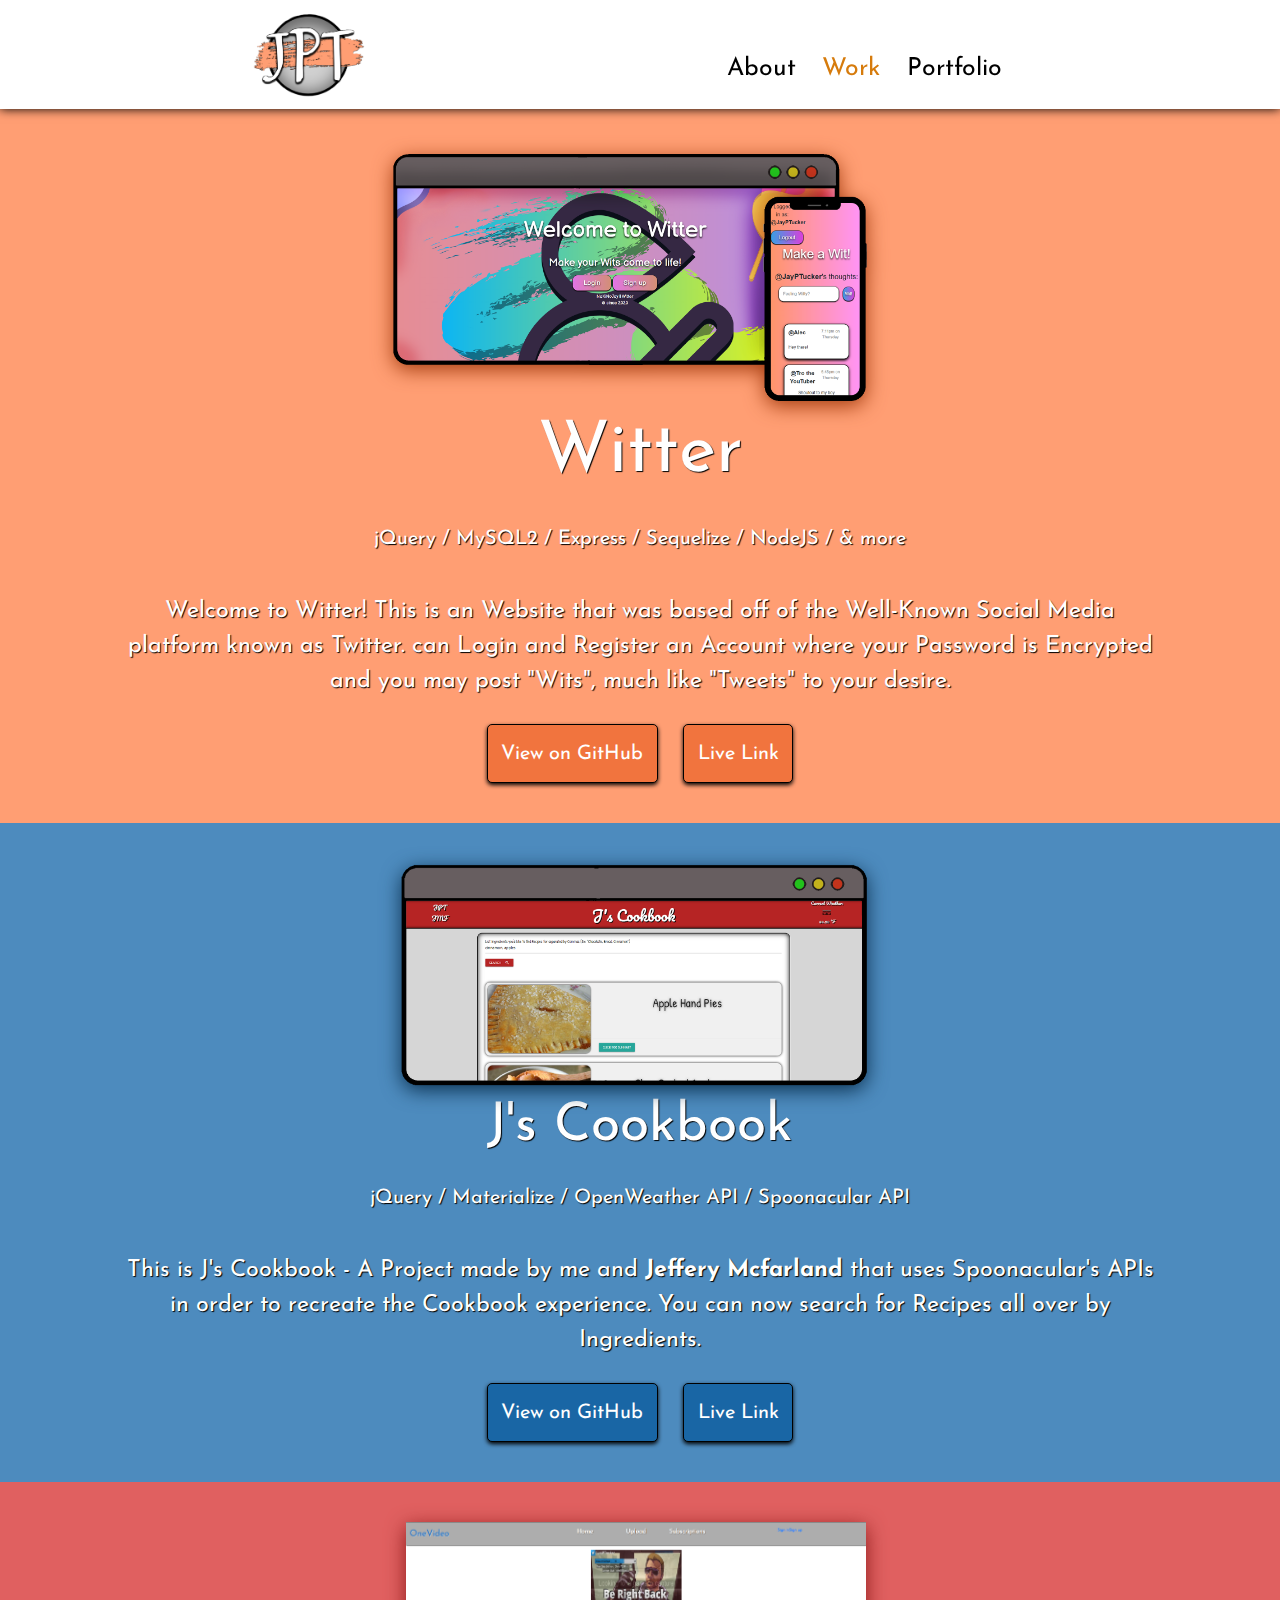
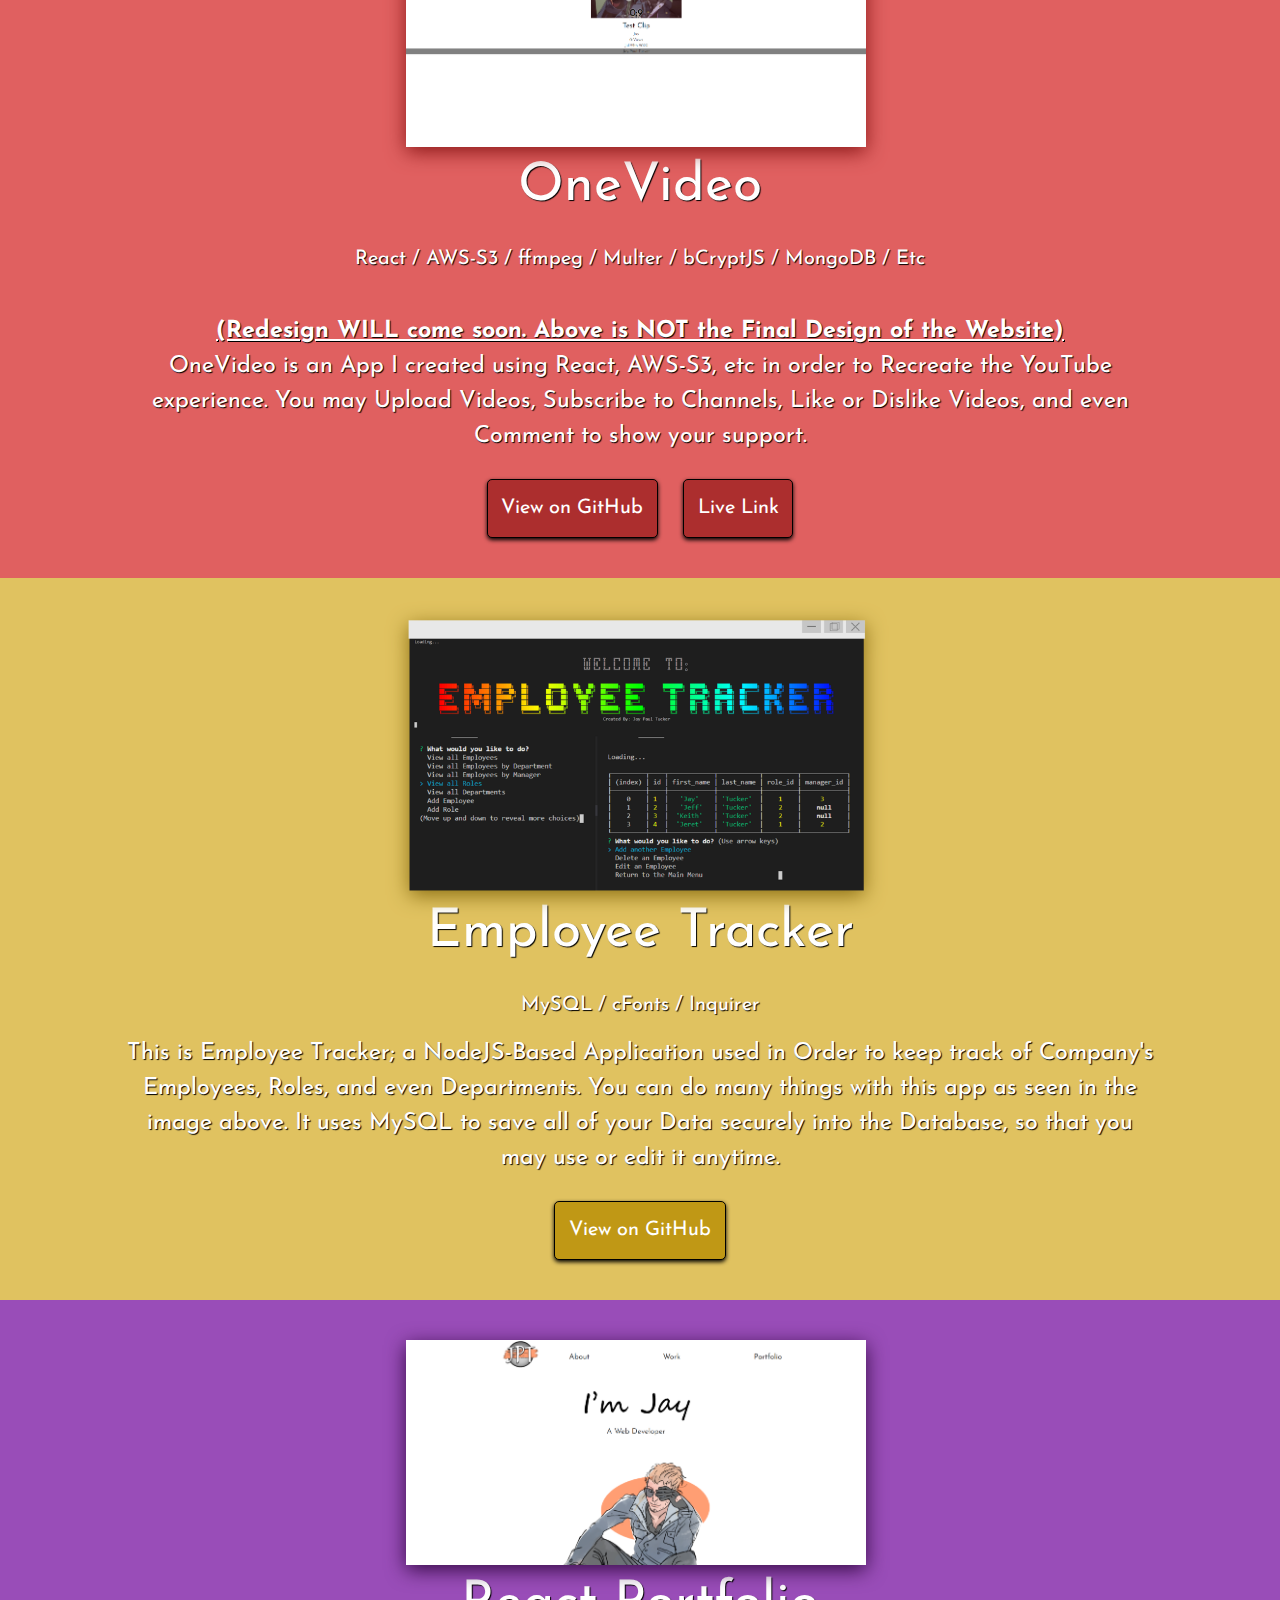
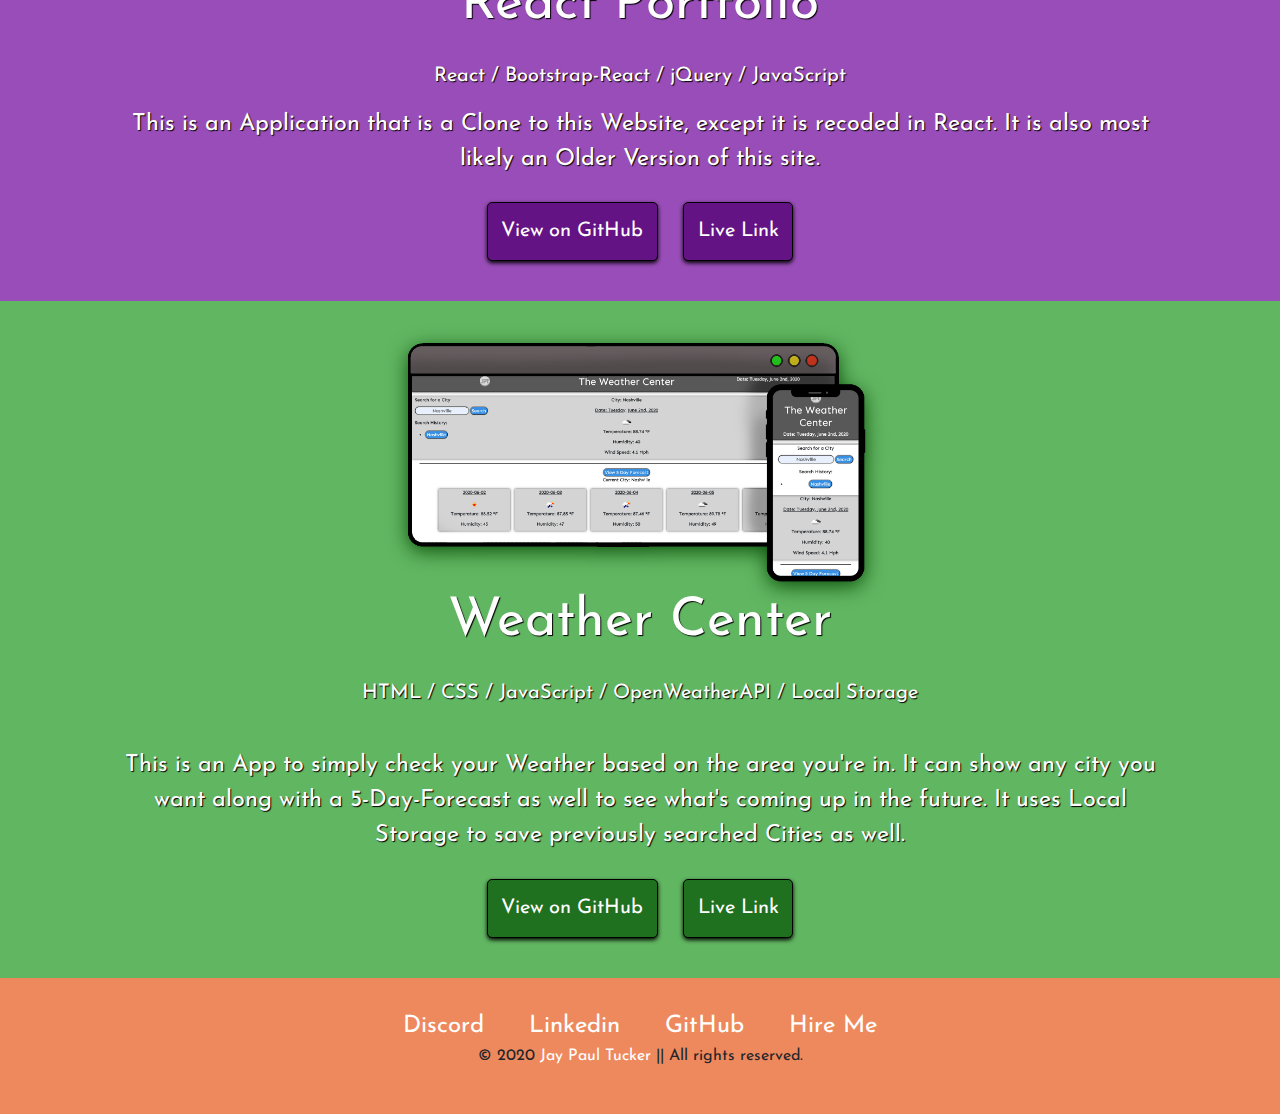
<file: work.html>
<html lang="en">
<head>
    <meta charset="UTF-8">
    <meta name="viewport" content="width=device-width, initial-scale=1.0">
    <!-- FAVICON: -->
    <link rel="shortcut icon" href="assets/img/favicon.png">

    <!-- TITLE: -->
    <title>Jay Paul Tucker</title>

    <!-- NAVBAR CSS: -->
    <link rel="stylesheet" href="assets/css/navbar.css">
    <!-- OUR CSS: -->
    <link rel="stylesheet" href="assets/css/work.css">
    <!-- BOOTSTRAP: -->
    <link rel="stylesheet" href="https://stackpath.bootstrapcdn.com/bootstrap/4.4.1/css/bootstrap.min.css" integrity="sha384-Vkoo8x4CGsO3+Hhxv8T/Q5PaXtkKtu6ug5TOeNV6gBiFeWPGFN9MuhOf23Q9Ifjh" crossorigin="anonymous">
    <!-- CUSTOM FONT: -->
    <link href="https://fonts.googleapis.com/css2?family=Josefin+Sans:wght@364&display=swap" rel="stylesheet">

</head>
<body>
    
    <header class="header sticky-top fixed-top container-fluid" id="navbar">
        <div class="row justify-content-center">
            <div class="col-4 text-center">
                    <a href="index.html"><img class="logo" src="assets/img/logo.png" alt="Art of me"></a>
            </div>
            <div class="col-8 text-center">
                <ul class="nav-list">
                    <li>
                        <a class="navbar-link" href="index.html">About</a>
                    </li>
                    <li>
                        <a class="active navbar-link" href="work.html">Work</a>
                    </li>
                    <li>
                        <a class="navbar-link" href="https://drive.google.com/file/d/1T89TqyUIZ-n7yr0Cr7wjaxnrx8MwkLvo/view?usp=sharing">Portfolio</a>
                    </li>
                </ul>
            </div>
        </div>
    </header>

    <article class="work container-fluid">

        <div class="newrow work-1 row justify-content-center">
            <div class="text-center col-10">
                <img class="work-1-img" src="assets/img/img-work/work-1-img.png">
                <p class="work-1-title">Witter</p>
                <p class="work-1-tech-used">jQuery / MySQL2 / Express / Sequelize / NodeJS / & more</p>
                <br>
                <p class="work-desc">Welcome to Witter!  This is an Website that was based off of the Well-Known Social Media platform known as Twitter.
                    can Login and Register an Account where your Password is Encrypted and you may post "Wits", much like "Tweets" to your desire.
                </p>
                <button class="work-btn work-1-btn" onclick="window.location.href='https://github.com/KiaraM-glitch/NaKiNoJay'">View on GitHub</button>
                <button class="work-btn work-1-btn" onclick="window.location.href='https://nakinojay.herokuapp.com/'">Live Link</button>

            </div>
        </div>

        <div class="newrow work-2 row justify-content-center">
            <div class="text-center col-10">
                <img class="work-2-img" src="assets/img/img-work/work-2-img.png">
                <p class="work-2-title">J's Cookbook</p>
                <p class="work-2-tech-used">jQuery / Materialize / OpenWeather API / Spoonacular API</p>
                <br>
                <p class="work-desc">This is J's Cookbook - A Project made by me and <a href="https://github.com/jeffreymcfarland"><b>Jeffery Mcfarland</b></a> that uses Spoonacular's APIs in order to
                    recreate the Cookbook experience.  You can now search for Recipes all over by Ingredients.
                </p>
                <button class="work-btn work-2-btn" onclick="window.location.href='https://github.com/JayPTucker/js-cookbook'">View on GitHub</button>
                <button class="work-btn work-2-btn" onclick="window.location.href='https://jayptucker.github.io/js-cookbook/'">Live Link</button>
            </div>
        </div>

        <div class="newrow work-3 row justify-content-center">
            <div class="text-center col-10">

                <img class="work-3-img" src="assets/img/img-work/work-3-img.png">
                <p class="work-3-title">OneVideo</p>
                <p class="work-3-tech-used">React / AWS-S3 / ffmpeg / Multer / bCryptJS / MongoDB / Etc</p>
                <br>
                <p class="work-desc"><b><u>(Redesign WILL come soon.  Above is NOT the Final Design of the Website)</u></b><br>
                    OneVideo is an App I created using React, AWS-S3, etc in order to Recreate the YouTube experience.  You may Upload Videos, Subscribe to Channels, Like or Dislike Videos,
                    and even Comment to show your support.
                </p>
                <button class="work-btn work-3-btn" onclick="window.location.href='https://github.com/JayPTucker/onevideo'">View on GitHub</button>
                <button class="work-btn work-3-btn" onclick="window.location.href='https://jpt-onevideo.herokuapp.com/'">Live Link</button>

                

            </div>
        </div>


        <div class="newrow work-4 row justify-content-center">
            <div class="text-center col-10">
                <img class="work-4-img" src="assets/img/img-work/work-4-img.png">
                <p class="work-4-title">Employee Tracker</p>
                <p class="work-4-tech-used">MySQL / cFonts / Inquirer</p>
                <p class="work-desc">This is Employee Tracker; a NodeJS-Based Application used in Order to keep track of Company's Employees,
                    Roles, and even Departments.  You can do many things with this app as seen in the image above.  It uses MySQL to save all
                    of your Data securely into the Database, so that you may use or edit it anytime.
                </p>
                <button class="work-btn work-4-btn" onclick="window.location.href='https://github.com/JayPTucker/employee-tracker'">View on GitHub</button>
            </div>
        </div>

        <div class="newrow work-5 row justify-content-center">
            <div class="text-center col-10">
                <img class="work-5-img" src="assets/img/img-work/work-5-img.png">
                <p class="work-5-title">React Portfolio</p>
                <p class="work-5-tech-used">React / Bootstrap-React / jQuery / JavaScript </p>
                <p class="work-desc">This is an Application that is a Clone to this Website, except it is recoded in React.  It is also most likely an Older Version
                    of this site.
                </p>
                <button class="work-btn work-5-btn" onclick="window.location.href='https://github.com/JayPTucker/React-Portfolio'">View on GitHub</button>
                <button class="work-btn work-5-btn" onclick="window.location.href='https://jayptucker.github.io/React-Portfolio/'">Live Link</button>

            </div>
        </div>

        <div class="newrow work-6 row justify-content-center">
            <div class="text-center col-10">
                <img class="work-6-img" src="assets/img/img-work/work-6-img.png">
                <p class="work-6-title">Weather Center</p>
                <p class="work-6-tech-used">HTML / CSS / JavaScript / OpenWeatherAPI / Local Storage</p>
                <br>
                <p class="work-desc">This is an App to simply check your Weather based on the area you're in.  It can show any city you want along
                    with a 5-Day-Forecast as well to see what's coming up in the future.  It uses Local Storage to save previously searched Cities as well.
                </p>
                <button class="work-btn work-6-btn" onclick="window.location.href='https://github.com/JayPTucker/weather-dashboard'">View on GitHub</button>
                <button class="work-btn work-6-btn" onclick="window.location.href='https://jayptucker.github.io/weather-dashboard/'">Live Link</button>
            </div>
        </div>
    </article>

    <!-- FOOTER GOES HERE -->
    <section class="footer">
        <div class="container">
            <div class="row justify-content-center">
                <div class="col-12 text-center">
                    <ul class="footer-nav">
                        <li>
                            <a type="button" class="discord footer-tags" data-toggle="tooltip" data-placement="top" title="JayPTucker#3366">Discord</a>
                        </li>
                        <li>
                            <a class="footer-tags" target="_blank" href="https://www.linkedin.com/in/jay-paul-tucker-10111319a/">Linkedin</a>
                        </li>
                        <li>
                            <a class="footer-tags" target="_blank" href="https://github.com/JayPTucker">GitHub</a>
                        </li>
                        <li>
                            <a class="footer-tags" href="mailto:jayptuckerimportant@gmail.com">Hire Me</a>
                        </li>
                    </ul>

                    <p class="copyright">© 2020 <a href="https://jayptucker.github.io/">Jay Paul Tucker</a> || All rights reserved.</p>
                </div>
            </div>
        </div>
    </section>
        
</body>

<!-- BOOTSTRAP SCRIPTS: -->
<script src="https://code.jquery.com/jquery-3.4.1.slim.min.js" integrity="sha384-J6qa4849blE2+poT4WnyKhv5vZF5SrPo0iEjwBvKU7imGFAV0wwj1yYfoRSJoZ+n" crossorigin="anonymous"></script>
<script src="https://cdn.jsdelivr.net/npm/popper.js@1.16.0/dist/umd/popper.min.js" integrity="sha384-Q6E9RHvbIyZFJoft+2mJbHaEWldlvI9IOYy5n3zV9zzTtmI3UksdQRVvoxMfooAo" crossorigin="anonymous"></script>
<script src="https://stackpath.bootstrapcdn.com/bootstrap/4.4.1/js/bootstrap.min.js" integrity="sha384-wfSDF2E50Y2D1uUdj0O3uMBJnjuUD4Ih7YwaYd1iqfktj0Uod8GCExl3Og8ifwB6" crossorigin="anonymous"></script>

<!-- PERSONAL SCRIPTS: -->
<script src="assets/js/script.js"></script>

</html>
</file>
<file: assets/css/navbar.css>
/* MAINLY GIVES THE HEADER MORE ROOM TO WORK WITH */
div {
    padding: 0px !important;
}

/* SETTING THE FRONT PAGE MARGINS/PADDING DUE TO THE LONGER PAGE BUG */
.row {
    padding: 0px !important;
    margin: 0px !important;
}

.header {
    background-color: rgba(255, 255, 255, 0.911);
    transition: all 0.3s ease-in-out;
    padding: 10px 0px !important;
    box-shadow: 0px 0px 3px rgb(0, 0, 0);
}

.header:hover {
    box-shadow: 0px 0px 10px black;
}

a {
    text-decoration: none !important;
    color: white !important;
}

/* MAKING THE INTRO BACKGROUND WHITE: */
.site-intro {
    background-color: rgb(255, 255, 255);
    padding-top: 100px;
}

/* MY NEW LOGO */
.logo {
    height: calc(34px + 4.3vmax);
    width: auto;
    transition: all 0.4s ease-in-out;
    margin-left: calc(-150px + 38vmin);
}

/* WHEN YOU HOVER OVER THE LOGO*/
.logo:hover {
    transform: scale(1.15);
    transition: 0.4s;
}

ul {
    list-style-type: none;
    margin: 0px !important;
    padding: 0px !important;
}

li {
    display: inline;
}

.nav-list {
    margin-top: calc(22px + 2vmin) !important;
}

/* EVERYTHING ELSE BELOW IS FOR THE NAVBAR A TAG HYPERLINKS */


.navbar-link {
    padding-left: calc(6px + 1vmax);
    font-size: calc(12px + 1vmax);
    margin-left: calc(-10px + 1vmax);
    text-decoration: none !important;
    color: black !important;
    transition: all 0.2s ease-in-out;
}

.navbar-link:hover {
    font-size: calc(14px + 1.15vmax);
    transition: 0.4s;
    color: orange !important;
}
/* ----------------------------------- */

/* THE ACTIVE SITE YOU'RE CURRENTLY ON FROM THE NAVBAR */

.active {
    color: rgb(214, 123, 12) !important;
}



/* NEXT SECTION */

.footer {
    padding: 30px 0px;
    background-color:rgb(238, 137, 94);
}

.footer-tags {
    padding: 0px 20px;
    transition: all 0.3s ease-in-out;
    font-size: 24px;
}

.footer-tags:hover {
    font-size: 27px;
    font-weight: bold;
}

.tooltip {
    padding: 20px !important;
}

/* =============================================================== */
</file>
<file: assets/css/work.css>
body {
    font-family: 'Josefin Sans', sans-serif !important;
}

/* MAINLY GIVES THE HEADER MORE ROOM TO WORK WITH */
div {
    padding: 0px !important;
}

/* SETTING THE FRONT PAGE MARGINS/PADDING DUE TO THE LONGER PAGE BUG */
.row {
    padding: 0px !important;
    margin: 0px !important;
}

.newrow {
    padding: 40px 0px !important;
}

.work {
    padding: 0px !important;
    text-shadow: 1px 1px 1px black;
    color: white !important;
}

.work-desc {
    font-size: calc(8px + 1.2vmax);
    margin: 0px calc(2px + 1.2vmax);
}

.work-btn {
    color: white;
    font-size: 20px;
    padding: calc(2px + 0.9vmax);
    border-radius: 5px;
    border: 1px solid black;
    transition: all 0.3s ease-in-out;
    box-shadow: 0px 2px 4px black;
    margin: 25px 10px 0px 10px;
}

.work-btn:hover {
    transform: scale(1.1);
    box-shadow: 0px 2px 15px black;
}

/* ================================================================== */

.work-1 {
    background-color: rgb(255, 158, 115);
}

.work-1-img {
    width: calc(175px + 25vmax);
    margin: 0px 0px 0px calc(-58px + 2vmax);
    -webkit-filter: drop-shadow(0px 5px 10px rgb(241, 116, 62));
        filter: drop-shadow(0px 5px 10px rgb(165, 61, 16));
}

.work-1-title {
    font-size: calc(20px + 4vmax);
}

.work-1-tech-used {
    font-size: 20px;
}

.work-1-btn {
    background-color: rgb(241, 116, 62);
}

.work-1-btn:hover {
    background-color: rgb(204, 88, 39);
}

/* =========================================================== */

.work-2 {
    background-color: rgb(77, 139, 190);
}

.work-2-img {
    width: calc(150px + 25vmax);
    margin: 0px 0px 0px calc(-38px + 2vmax);
    -webkit-filter: drop-shadow(0px 5px 10px rgb(77, 139, 190));
        filter: drop-shadow(0px 5px 10px rgb(11, 49, 80));
}

.work-2-title {
    font-size: calc(15px + 3vmax);
}

.work-2-tech-used {
    font-size: 20px;
}

.work-2-btn {
    background-color: rgb(25, 102, 165);
}

.work-2-btn:hover {
    background-color: rgb(17, 74, 121)
}

/* ========================================================================= */

.work-3 {
    background-color: rgb(224, 96, 96)
}

.work-3-img {
    width: calc(140px + 25vmax);
    margin: 0px 0px 0px calc(-33px + 2vmax);
    -webkit-filter: drop-shadow(0px 5px 10px rgb(224, 96, 96));
        filter: drop-shadow(0px 5px 10px rgb(139, 24, 24));
}

.work-3-title {
    font-size: calc(15px + 3vmax);
}

.work-3-tech-used {
    font-size: 20px;
}

.work-3-btn {
    background-color: rgb(172, 46, 46);
}

.work-3-btn:hover {
    background-color: rgb(129, 20, 20);
}

/* ============================================================= */

.work-4 {
    background-color: rgb(224, 194, 96)
}

.work-4-img {
    width: calc(140px + 25vmax);
    margin: 0px 0px 0px calc(-33px + 2vmax);
    -webkit-filter: drop-shadow(0px 5px 10px rgb(224, 194, 96));
        filter: drop-shadow(0px 5px 10px rgb(139, 111, 19));
}

.work-4-title {
    font-size: calc(15px + 3vmax);
}

.work-4-tech-used {
    font-size: 20px;
}

.work-4-btn {
    background-color: rgb(192, 152, 21);
}

.work-4-btn:hover {
    background-color: rgb(163, 128, 14);
}

/* ============================================================== */

.work-5 {
    background-color: rgb(153, 77, 184)
}

.work-5-img {
    width: calc(140px + 25vmax);
    margin: 0px 0px 0px calc(-33px + 2vmax);
    -webkit-filter: drop-shadow(0px 5px 10px rgb(153, 77, 184));
        filter: drop-shadow(0px 5px 10px rgb(53, 10, 70));
}

.work-5-title {
    font-size: calc(15px + 3vmax);
}

.work-5-tech-used {
    font-size: 20px;
}

.work-5-btn {
    background-color: rgb(100, 19, 133);
}

.work-5-btn:hover {
    background-color: rgb(53, 6, 71);
}

/* ========================================================================= */

.work-6 {
    background-color: rgb(97, 182, 97)
}

.work-6-img {
    width: calc(140px + 25vmax);
    margin: 0px 0px 0px calc(-33px + 2vmax);
    -webkit-filter: drop-shadow(0px 5px 10px rgb(97, 182, 97));
        filter: drop-shadow(0px 5px 10px rgb(13, 82, 13));
}

.work-6-title {
    font-size: calc(15px + 3vmax);
}

.work-6-tech-used {
    font-size: 20px;
}

.work-6-btn {
    background-color: rgb(31, 112, 31);
}

.work-6-btn:hover {
    background-color: rgb(13, 68, 13);
}
</file>
